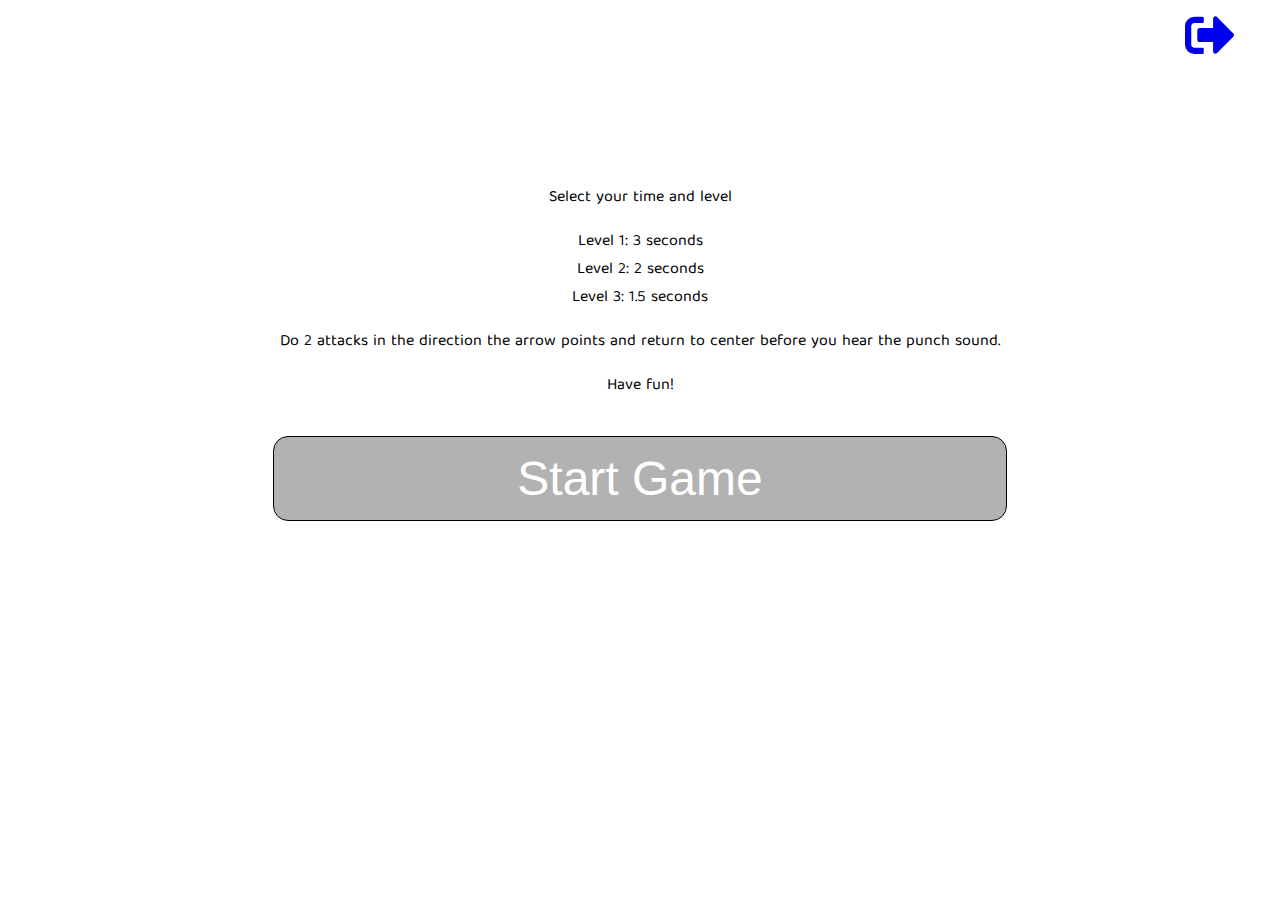
<file: index.html>
<html>
<head>
	<meta charset="UTF-8">
	<meta name="viewport"
	      content="width=device-width, user-scalable=no, initial-scale=1.0, maximum-scale=1.0, minimum-scale=1.0">
	<meta http-equiv="X-UA-Compatible" content="ie=edge">

	<link rel="stylesheet" href="https://use.fontawesome.com/releases/v5.11.2/css/all.css">

	<link href="https://fonts.googleapis.com/css2?family=Baloo+Tamma+2:wght@400;600&display=swap" rel="stylesheet">

	<title>Reflex Game</title>
	<link rel="stylesheet" href="style.css">


	<style>

		body {

			background: url(https://drive.google.com/thumbnail?id=1YLvRPw1D_5NROfciBbCK59mgr6yXtiZy);


			background-size: cover;

			background-attachment: fixed;

			background-repeat: no-repeat;

			font-family: "Baloo Tamma 2";

			height: 100%;

		}


		h1,
		h2,
		h3,
		h4 {

			color: white;

			text-align: center;

		}


		.container {

			margin: auto;

			height: 80%;

		}


		#homePage {

			margin: auto 20px;

			text-align: center;

		}


		#homePage button {

			color: white;

			margin: 20px auto;

			text-align: center;

			padding: 14px 16px;

			text-decoration: none;

			border: 1px solid #000;

			background-color: rgba(0, 0, 0, 0.3);

			width: 60%;

			font-size: 3em;

			border-radius: 15px;

		}


		#homePage button:hover {

			background-color: #111;

		}


	</style>
</head>
<body>

<div id="homePage" class="container">



	<h1>Reflex Game</h1>

	<div class="container">
		<a href="/games" class="closebtn"><i class="fas fa-sign-out-alt"></i></a>
		<br>
		<h3>How it works:</h3>
		<p>Select your time and level</p>

		<p>Level 1: 3 seconds <br> Level 2: 2 seconds <br> Level 3: 1.5 seconds</p>
		<p></p>
		<p></p>

		<p>Do 2 attacks in the direction the arrow points and return to center before you hear the punch sound.</p>
		<p>Have fun!</p>
		<a href="game.html">
			<button>Start Game</button>
		</a>
	</div>
</div>
	<script src="script.js"></script>
</body>
</html>
</file>
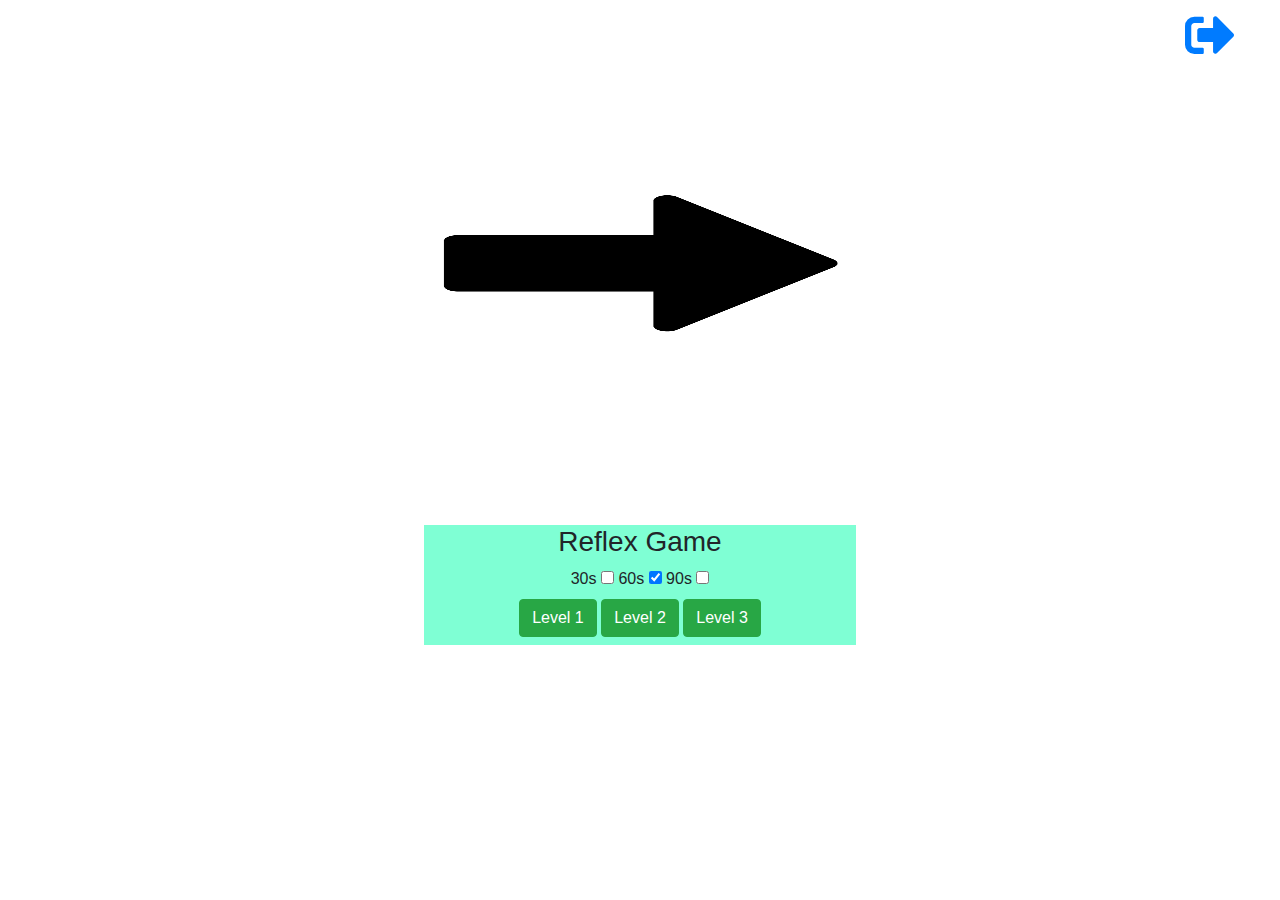
<file: game.html>
<html>
<head>
	<meta charset="UTF-8">
	<meta name="viewport"
	      content="width=device-width, user-scalable=no, initial-scale=1.0, maximum-scale=1.0, minimum-scale=1.0">
	<meta http-equiv="X-UA-Compatible" content="ie=edge">
	<title>Reflex Game</title>

	<link rel="stylesheet" href="https://use.fontawesome.com/releases/v5.11.2/css/all.css">

	<link href="https://fonts.googleapis.com/css2?family=Baloo+Tamma+2:wght@400;600&display=swap" rel="stylesheet">

	<link rel="stylesheet" href="style.css">
	<link rel="stylesheet" href="https://stackpath.bootstrapcdn.com/bootstrap/4.5.2/css/bootstrap.min.css"
	      integrity="sha384-JcKb8q3iqJ61gNV9KGb8thSsNjpSL0n8PARn9HuZOnIxN0hoP+VmmDGMN5t9UJ0Z"
	      crossorigin="anonymous">
</head>
<body>

<!---->
<div class="container main">
	<a href="/games" class="closebtn"><i class="fas fa-sign-out-alt"></i></a>
	<div class="container">
		<div class="container d-flex justify-content-center align-items-center">
			<img src="Image/arrow.png" alt="" class="arrow" style="">
		</div>
	</div>
	<div class="container-fluid">
		<div class="rightSection">
			<div class="settings">
				<h3>Reflex Game</h3>
				<label for="thirty">30s</label>
				<input type="checkbox" name="thirty" id="thirty">
				<label for="sixty">60s</label>
				<input type="checkbox" name="sixty" id="sixty" checked>
				<label for="ninety">90s</label>
				<input type="checkbox" name="ninety" id="ninety">
				<div class="level">
					<button class="btn btn-success mb-2" onclick="start(3000)">Level 1</button>
					<button class="btn btn-success mb-2" onclick="start(2000)">Level 2</button>
					<button class="btn btn-success mb-2" onclick="start(1500)">Level 3</button>
				</div>
			</div>
			<div class="timer d-none">
				<p class="countdown"></p>
				<div class="stop">
					<button class="stopButton btn btn-danger mb-2">STOP</button>
				</div>
			</div>
		</div>
	</div>
</div>







<div>
	<audio id="sound1">
		<source src="sounds/punch1.mp3">
	</audio>
	<audio id="sound2">
		<source src="sounds/punch2.mp3">
	</audio>
	<audio id="bell">
		<source src="sounds/bell.mp3">
	</audio>
	<audio id="go">
		<source src="sounds/start.mp3">
	</audio>
	<audio id="countdown">
		<source src="sounds/countdown.mp3">
	</audio>
</div>

<script src="script.js"></script>
<script src="https://code.jquery.com/jquery-3.5.1.slim.min.js" integrity="sha384-DfXdz2htPH0lsSSs5nCTpuj/zy4C+OGpamoFVy38MVBnE+IbbVYUew+OrCXaRkfj" crossorigin="anonymous"></script>
<script src="https://cdn.jsdelivr.net/npm/popper.js@1.16.1/dist/umd/popper.min.js" integrity="sha384-9/reFTGAW83EW2RDu2S0VKaIzap3H66lZH81PoYlFhbGU+6BZp6G7niu735Sk7lN" crossorigin="anonymous"></script>
<script src="https://stackpath.bootstrapcdn.com/bootstrap/4.5.2/js/bootstrap.min.js" integrity="sha384-B4gt1jrGC7Jh4AgTPSdUtOBvfO8shuf57BaghqFfPlYxofvL8/KUEfYiJOMMV+rV" crossorigin="anonymous"></script>
</body>
</html>
</file>
<file: style.css>
body {
	text-align: center;
}

img {
	max-width:50%;
	max-height:40%;
}

.main {
	max-height: 100%;
}

.countdown {
	font-size:5em;
}

.rightSection {
	text-align: center;
	background-color: aquamarine;
	width: 40%;
	margin: 0 auto;
}

.closebtn {

	position: absolute;

	margin-top: 10px;

	top: 0px;

	right: 45px;

	font-size: 50px;

	border: 0;

	border-radius: 25%;

	background-color: rgba(0, 0, 0, 0);

}


.closebtn:hover {

	color: red;

	background-color: rgba(0, 0, 0, 0);

}

@media (max-width: 900px){
	img {
		max-width:100%;
		max-height:100%;
	}
	.rightSection {
		width: 100%;
		margin: 0 auto;
	}
	.closebtn {

		font-size: 20px;

		top: 5px;

		right: 25px;

	}
}
</file>
